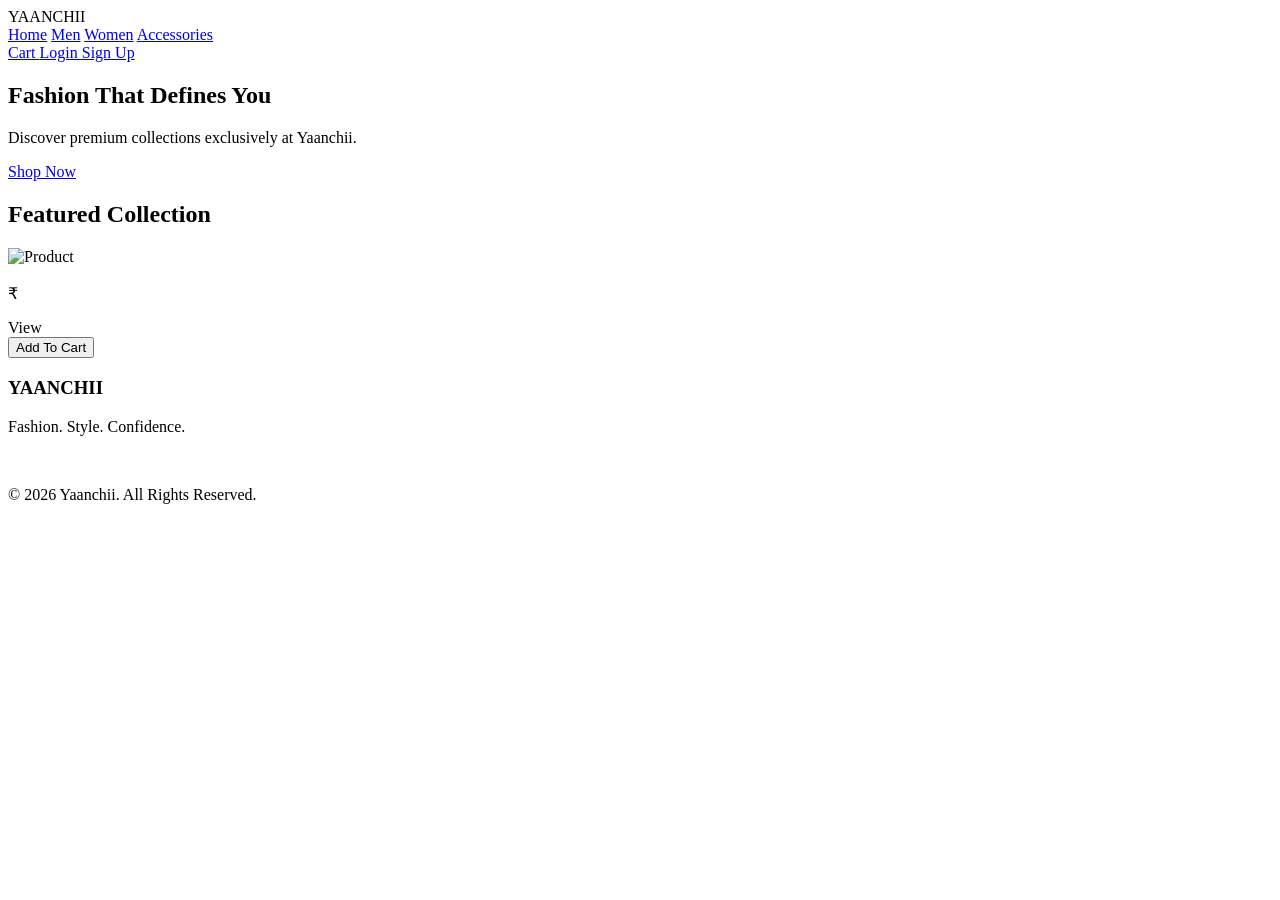
<file: target/classes/templates/index.html>
<!DOCTYPE html>
<html xmlns:th="http://www.thymeleaf.org">

<head>
    <meta charset="UTF-8">
    <title>Yaanchii | Fashion Store</title>

    <link rel="stylesheet" th:href="@{/css/style.css}">
</head>

<body>

<nav class="navbar">

    <div class="logo">
        YAAN<span>CHII</span>
    </div>

    <div class="nav-links">
        <a href="/">Home</a>
        <a href="#">Men</a>
        <a href="#">Women</a>
        <a href="#">Accessories</a>
    </div>

    <div class="right-menu">

        <a href="/cart">
            Cart
        </a>

        <a href="/login" class="btn">
            Login
        </a>

        <a href="/signup" class="btn">
            Sign Up
        </a>

    </div>

</nav>

<section class="hero">

    <div class="hero-content">

        <h1>Fashion That Defines You</h1>

        <p>
            Discover premium collections exclusively at Yaanchii.
        </p>

        <a href="#products" class="hero-btn">
            Shop Now
        </a>

    </div>

</section>

<h2 class="section-title" id="products">
    Featured Collection
</h2>

<section class="product-grid">

    <div class="product-card"
         th:each="product : ${products}">

        <img class="product-image"
             th:src="${product.imageUrl}"
             alt="Product">

        <div class="product-info">

            <h3 class="product-name"
                th:text="${product.name}">
            </h3>

            <p class="product-price">
                ₹<span th:text="${product.price}"></span>
            </p>

            <div class="product-actions">

                <a class="btn"
                   th:href="@{/products/{id}(id=${product.id})}">
                    View
                </a>

                <form th:action="@{/cart/add/{id}(id=${product.id})}"
                      method="post">

                    <button class="btn" type="submit">
                        Add To Cart
                    </button>

                </form>

            </div>

        </div>

    </div>

</section>

<footer class="footer">

    <h3>YAANCHII</h3>

    <p>
        Fashion. Style. Confidence.
    </p>

    <br>

    <p>
        © 2026 Yaanchii. All Rights Reserved.
    </p>

</footer>

<script th:src="@{/js/app.js}"></script>

</body>
</html>
</file>
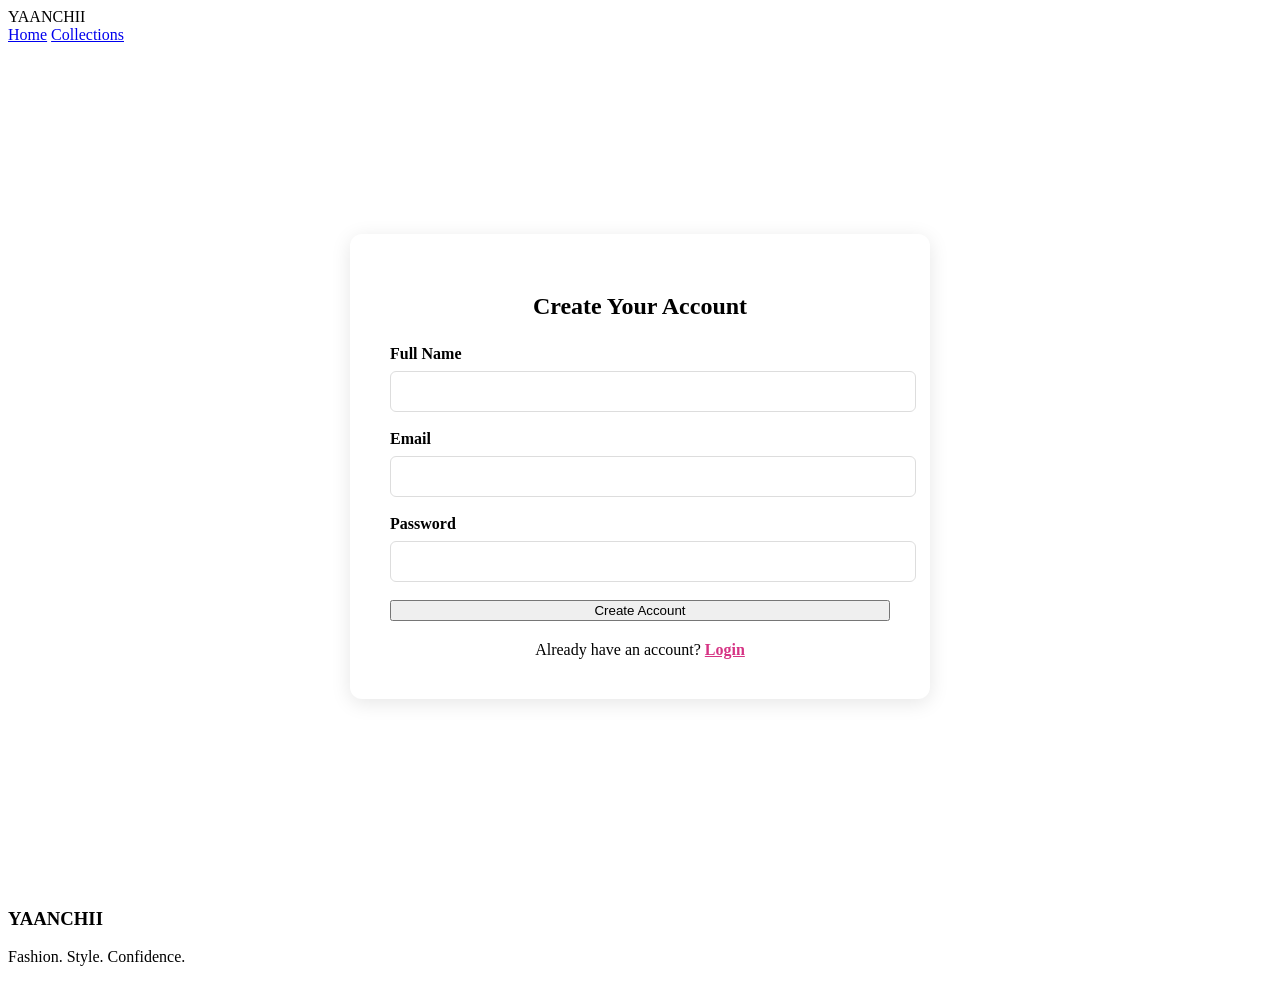
<file: target/classes/templates/cart.html>
<!DOCTYPE html>
<html xmlns:th="http://www.thymeleaf.org">

<head>
    <meta charset="UTF-8">
    <title>Sign Up | Yaanchii</title>

    <link rel="stylesheet" th:href="@{/css/style.css}">

    <style>

        .auth-container {
            min-height: 85vh;
            display: flex;
            justify-content: center;
            align-items: center;
            padding: 40px;
        }

        .auth-card {
            width: 500px;
            background: white;
            padding: 40px;
            border-radius: 12px;
            box-shadow: 0 4px 20px rgba(0,0,0,0.1);
        }

        .auth-card h2 {
            text-align: center;
            margin-bottom: 25px;
        }

        .form-group {
            margin-bottom: 18px;
        }

        .form-group label {
            display: block;
            margin-bottom: 8px;
            font-weight: 600;
        }

        .form-group input {
            width: 100%;
            padding: 12px;
            border: 1px solid #ddd;
            border-radius: 6px;
        }

        .full-width {
            width: 100%;
        }

        .auth-footer {
            margin-top: 20px;
            text-align: center;
        }

        .auth-footer a {
            color: #d63384;
            font-weight: bold;
        }

    </style>

</head>

<body>

<nav class="navbar">

    <div class="logo">
        YAAN<span>CHII</span>
    </div>

    <div class="nav-links">
        <a href="/">Home</a>
        <a href="/">Collections</a>
    </div>

</nav>

<div class="auth-container">

    <div class="auth-card">

        <h2>Create Your Account</h2>

        <form th:action="@{/signup}"
              method="post">

            <div class="form-group">

                <label>Full Name</label>

                <input
                        type="text"
                        name="fullName"
                        required>

            </div>

            <div class="form-group">

                <label>Email</label>

                <input
                        type="email"
                        name="email"
                        required>

            </div>

            <div class="form-group">

                <label>Password</label>

                <input
                        type="password"
                        name="password"
                        required>

            </div>

            <button
                    type="submit"
                    class="btn full-width">

                Create Account

            </button>

        </form>

        <div class="auth-footer">

            Already have an account?

            <a href="/login">
                Login
            </a>

        </div>

    </div>

</div>

<footer class="footer">

    <h3>YAANCHII</h3>

    <p>Fashion. Style. Confidence.</p>

</footer>

<script th:src="@{/js/app.js}"></script>

</body>
</html>
</file>
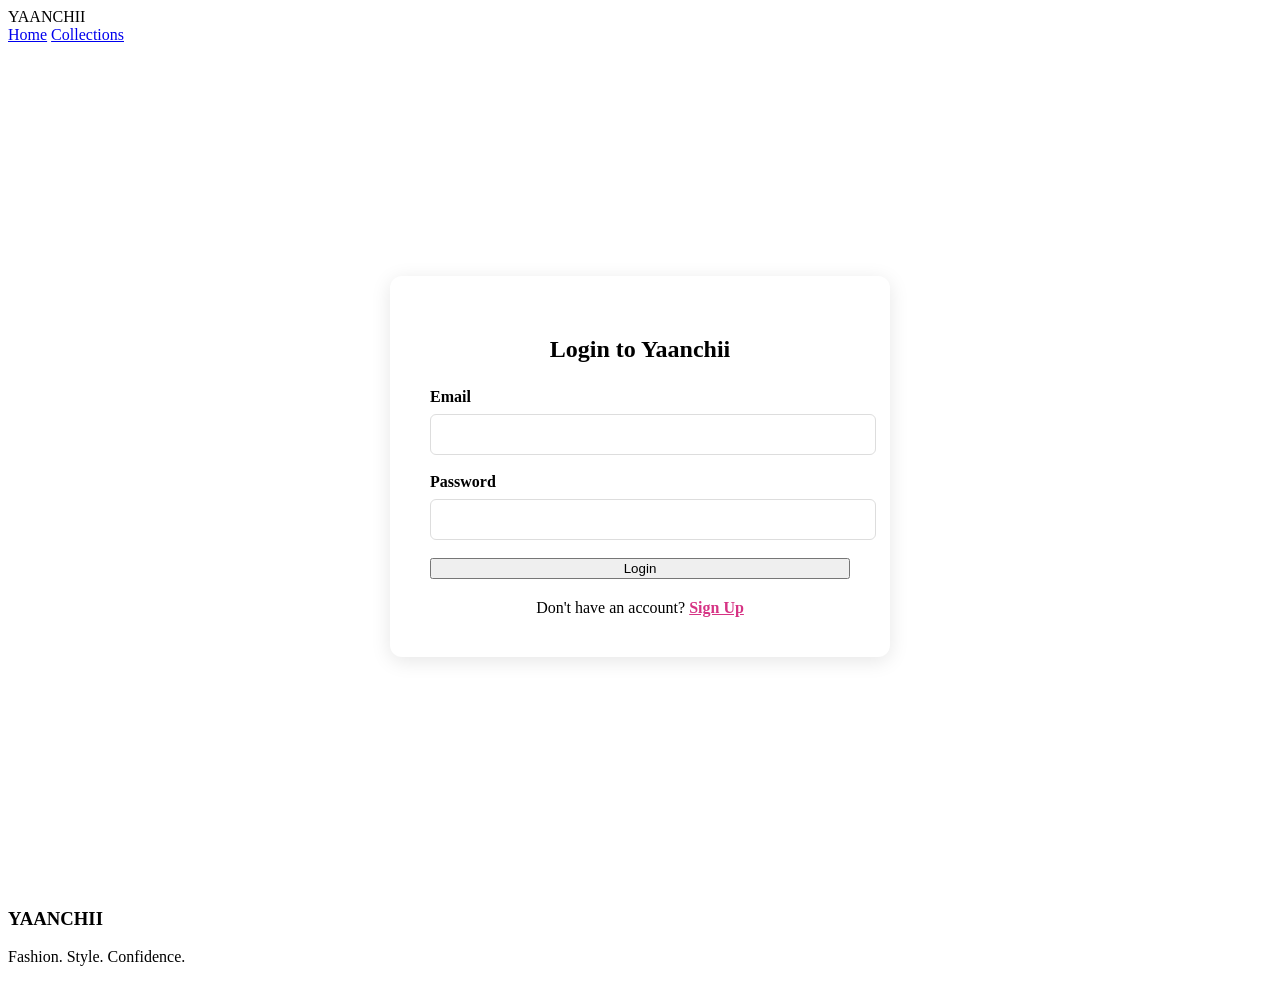
<file: target/classes/templates/login.html>
<!DOCTYPE html>
<html xmlns:th="http://www.thymeleaf.org">

<head>
    <meta charset="UTF-8">
    <title>Login | Yaanchii</title>

    <link rel="stylesheet" th:href="@{/css/style.css}">

    <style>
        .auth-container {
            min-height: 85vh;
            display: flex;
            justify-content: center;
            align-items: center;
            padding: 40px;
        }

        .auth-card {
            width: 420px;
            background: white;
            padding: 40px;
            border-radius: 12px;
            box-shadow: 0 4px 20px rgba(0,0,0,0.1);
        }

        .auth-card h2 {
            text-align: center;
            margin-bottom: 25px;
        }

        .form-group {
            margin-bottom: 18px;
        }

        .form-group label {
            display: block;
            margin-bottom: 8px;
            font-weight: 600;
        }

        .form-group input {
            width: 100%;
            padding: 12px;
            border: 1px solid #ddd;
            border-radius: 6px;
        }

        .full-width {
            width: 100%;
        }

        .auth-footer {
            margin-top: 20px;
            text-align: center;
        }

        .auth-footer a {
            color: #d63384;
            font-weight: 600;
        }
    </style>

</head>

<body>

<nav class="navbar">

    <div class="logo">
        YAAN<span>CHII</span>
    </div>

    <div class="nav-links">
        <a href="/">Home</a>
        <a href="/">Collections</a>
    </div>

</nav>

<div class="auth-container">

    <div class="auth-card">

        <h2>Login to Yaanchii</h2>

        <form th:action="@{/login}" method="post">

            <div class="form-group">
                <label>Email</label>

                <input
                        type="email"
                        name="username"
                        required>
            </div>

            <div class="form-group">
                <label>Password</label>

                <input
                        type="password"
                        name="password"
                        required>
            </div>

            <button
                    type="submit"
                    class="btn full-width">

                Login

            </button>

        </form>

        <div class="auth-footer">

            Don't have an account?

            <a href="/signup">
                Sign Up
            </a>

        </div>

    </div>

</div>

<footer class="footer">

    <h3>YAANCHII</h3>

    <p>Fashion. Style. Confidence.</p>

</footer>
<script th:src="@{/js/app.js}"></script>
</body>
</html>
</file>
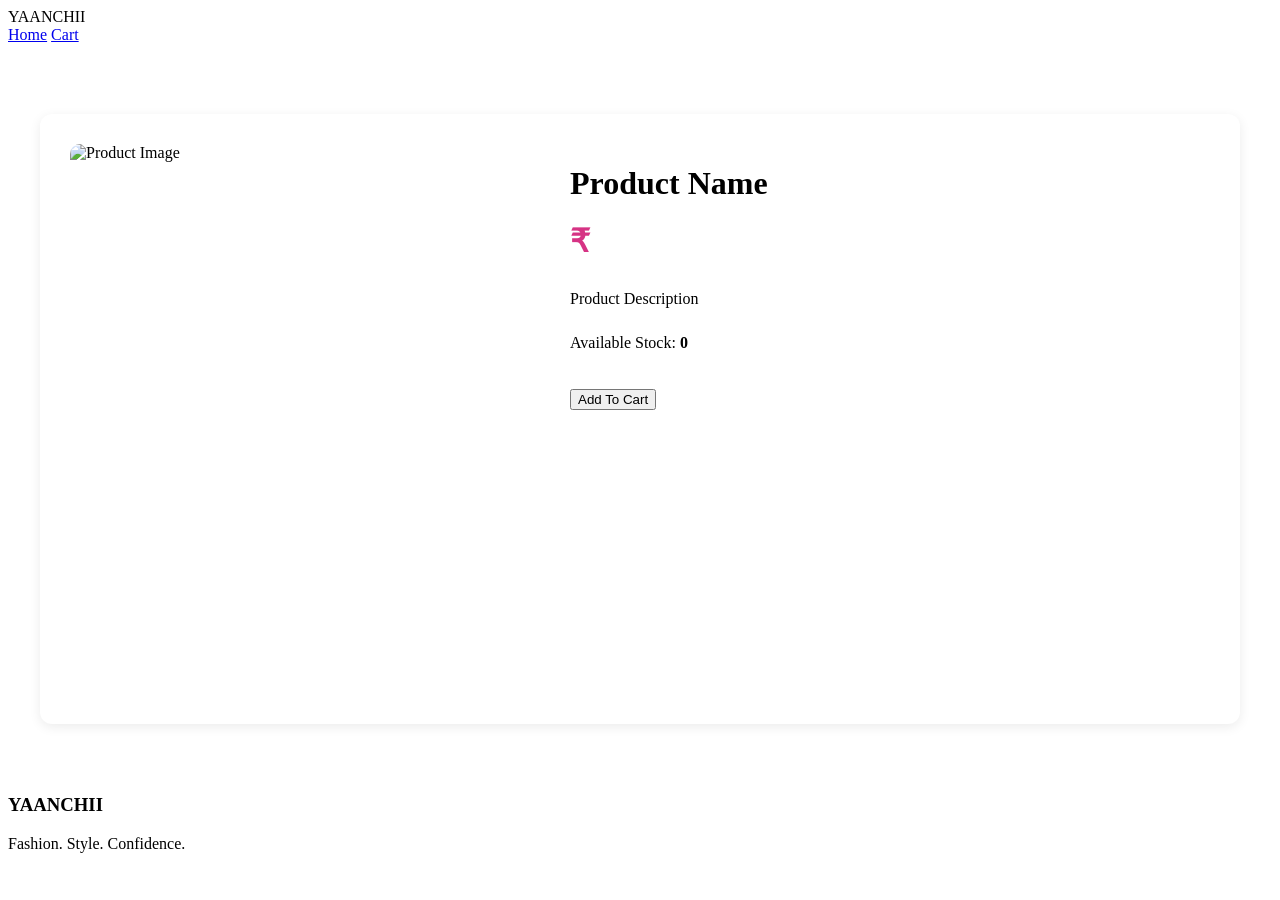
<file: target/classes/templates/product-details.html>
<!DOCTYPE html>
<html xmlns:th="http://www.thymeleaf.org">

<head>

    <meta charset="UTF-8">

    <title th:text="${product.name} + ' | Yaanchii'">
        Product Details
    </title>

    <link rel="stylesheet" th:href="@{/css/style.css}">

    <style>

        .product-details-container {
            max-width: 1200px;
            margin: 50px auto;
            padding: 20px;
        }

        .product-layout {
            display: flex;
            gap: 50px;
            background: white;
            padding: 30px;
            border-radius: 12px;
            box-shadow: 0 3px 12px rgba(0,0,0,0.08);
        }

        .product-layout img {
            width: 450px;
            height: 550px;
            object-fit: cover;
            border-radius: 10px;
        }

        .product-content {
            flex: 1;
        }

        .product-content h1 {
            margin-bottom: 20px;
        }

        .product-content p {
            margin-bottom: 15px;
            line-height: 1.7;
        }

        .detail-price {
            color: #d63384;
            font-size: 32px;
            font-weight: bold;
            margin-bottom: 25px;
        }

        @media(max-width:900px){

            .product-layout{
                flex-direction: column;
            }

            .product-layout img{
                width: 100%;
                height: auto;
            }

        }

    </style>

</head>

<body>

<nav class="navbar">

    <div class="logo">
        YAAN<span>CHII</span>
    </div>

    <div class="nav-links">
        <a href="/">Home</a>
        <a href="/cart">Cart</a>
    </div>

</nav>

<div class="product-details-container">

    <div class="product-layout">

        <img th:src="${product.imageUrl}"
             alt="Product Image">

        <div class="product-content">

            <h1 th:text="${product.name}">
                Product Name
            </h1>

            <div class="detail-price">

                ₹<span th:text="${product.price}"></span>

            </div>

            <p th:text="${product.description}">
                Product Description
            </p>

            <p>

                Available Stock:
                <strong th:text="${product.quantity}">
                    0
                </strong>

            </p>

            <br>

            <form th:action="@{/cart/add/{id}(id=${product.id})}"
                  method="post">

                <button type="submit"
                        class="btn">

                    Add To Cart

                </button>

            </form>

        </div>

    </div>

</div>

<footer class="footer">

    <h3>YAANCHII</h3>

    <p>Fashion. Style. Confidence.</p>

</footer>
<script th:src="@{/js/app.js}"></script>
</body>
</html>
</file>
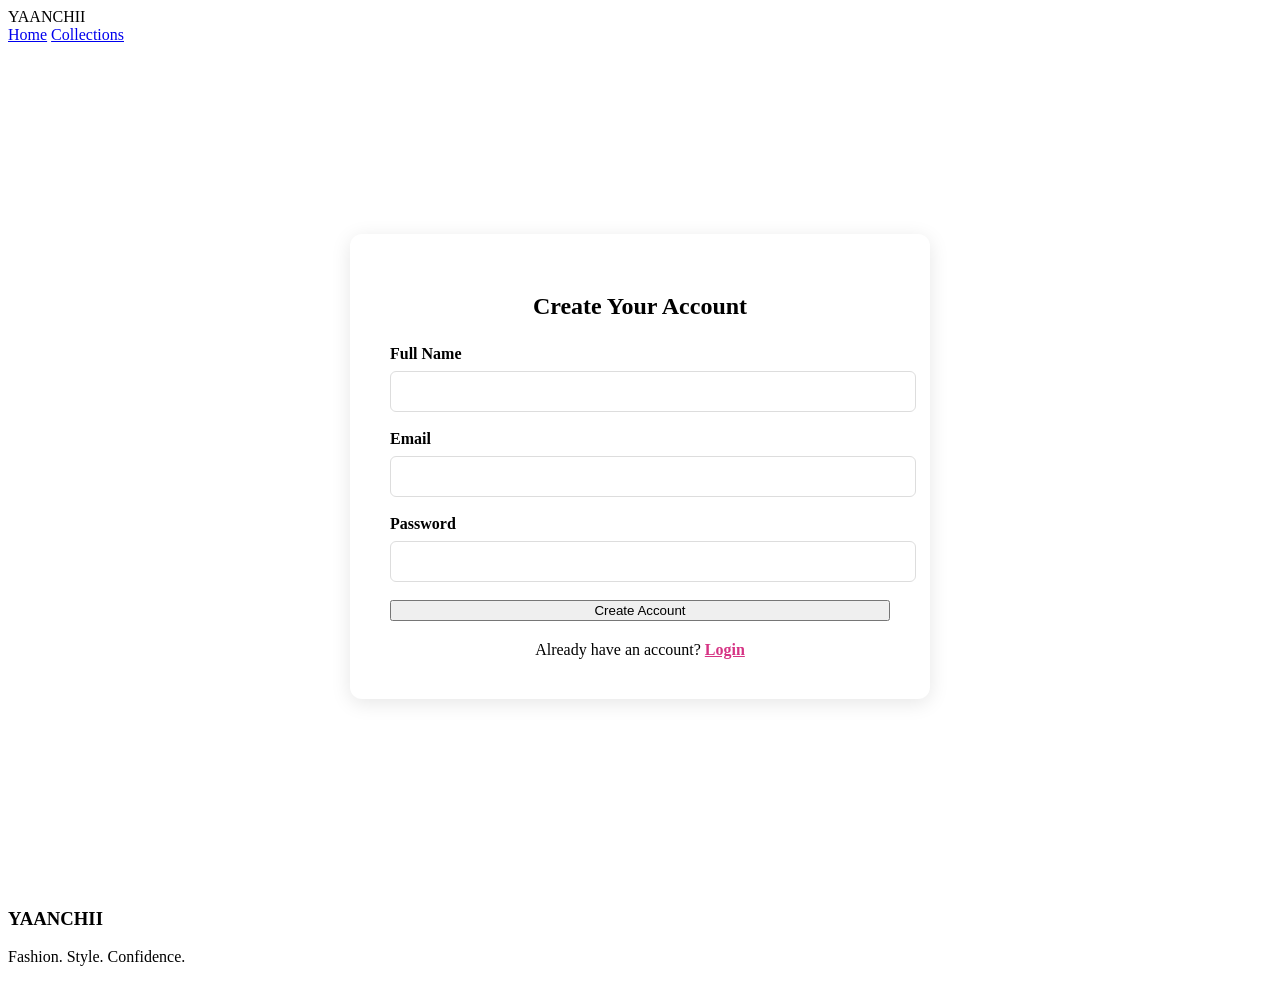
<file: target/classes/templates/signup.html>
<!DOCTYPE html>
<html xmlns:th="http://www.thymeleaf.org">

<head>
    <meta charset="UTF-8">
    <title>Sign Up | Yaanchii</title>

    <link rel="stylesheet" th:href="@{/css/style.css}">

    <style>

        .auth-container {
            min-height: 85vh;
            display: flex;
            justify-content: center;
            align-items: center;
            padding: 40px;
        }

        .auth-card {
            width: 500px;
            background: white;
            padding: 40px;
            border-radius: 12px;
            box-shadow: 0 4px 20px rgba(0,0,0,0.1);
        }

        .auth-card h2 {
            text-align: center;
            margin-bottom: 25px;
        }

        .form-group {
            margin-bottom: 18px;
        }

        .form-group label {
            display: block;
            margin-bottom: 8px;
            font-weight: 600;
        }

        .form-group input {
            width: 100%;
            padding: 12px;
            border: 1px solid #ddd;
            border-radius: 6px;
        }

        .full-width {
            width: 100%;
        }

        .auth-footer {
            margin-top: 20px;
            text-align: center;
        }

        .auth-footer a {
            color: #d63384;
            font-weight: bold;
        }

    </style>

</head>

<body>

<nav class="navbar">

    <div class="logo">
        YAAN<span>CHII</span>
    </div>

    <div class="nav-links">
        <a href="/">Home</a>
        <a href="/">Collections</a>
    </div>

</nav>

<div class="auth-container">

    <div class="auth-card">

        <h2>Create Your Account</h2>

        <form th:action="@{/signup}"
              method="post">

            <div class="form-group">

                <label>Full Name</label>

                <input
                        type="text"
                        name="fullName"
                        required>

            </div>

            <div class="form-group">

                <label>Email</label>

                <input
                        type="email"
                        name="email"
                        required>

            </div>

            <div class="form-group">

                <label>Password</label>

                <input
                        type="password"
                        name="password"
                        required>

            </div>

            <button
                    type="submit"
                    class="btn full-width">

                Create Account

            </button>

        </form>

        <div class="auth-footer">

            Already have an account?

            <a href="/login">
                Login
            </a>

        </div>

    </div>

</div>

<footer class="footer">

    <h3>YAANCHII</h3>

    <p>Fashion. Style. Confidence.</p>

</footer>
<script th:src="@{/js/app.js}"></script>
</body>
</html>
</file>
